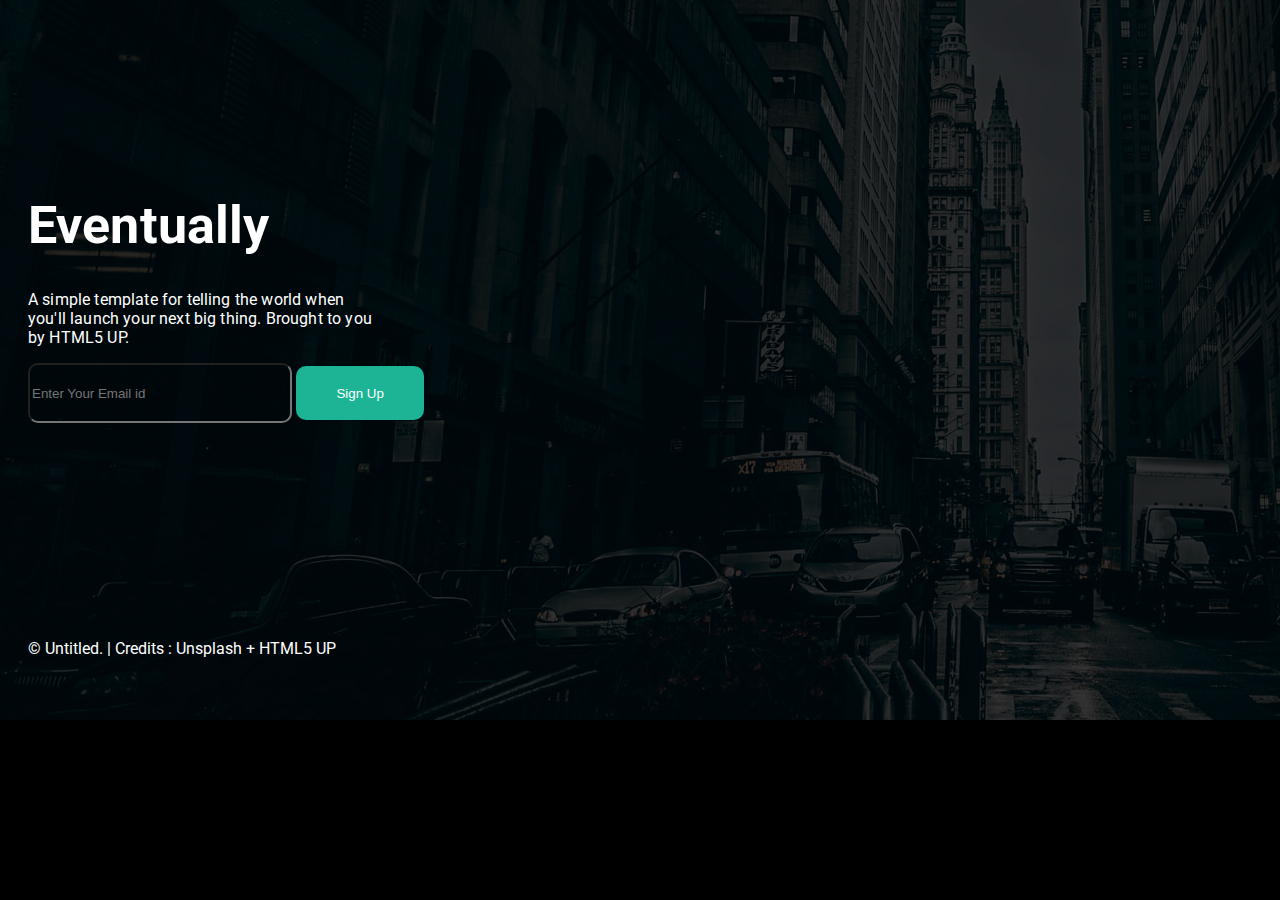
<file: HTML_CSS/Landing_Page/index.html>
<!-- @format -->

<!DOCTYPE html>
<html lang="en">
  <head>
    <meta charset="UTF-8" />
    <meta http-equiv="X-UA-Compatible" content="IE=edge" />
    <meta name="viewport" content="width=device-width, initial-scale=1.0" />
    <title>codedamn Project</title>
    <link
      rel="stylesheet"
      href="https://cdnjs.cloudflare.com/ajax/libs/font-awesome/6.1.1/css/all.min.css"
      integrity="sha512-KfkfwYDsLkIlwQp6LFnl8zNdLGxu9YAA1QvwINks4PhcElQSvqcyVLLD9aMhXd13uQjoXtEKNosOWaZqXgel0g=="
      crossorigin="anonymous"
      referrerpolicy="no-referrer"
    />
    <link rel="stylesheet" href="style.css" />
  </head>
  <body>
    <!-- start writing your code -->
    <div class="bgimg">
      <img src="./assets/images/bg.jpg" alt="" />
    </div>
    <div class="main">
      <div class="main_body">
        <div>
          <h1>Eventually</h1>
          <p>
            A simple template for telling the world when you'll launch your next
            big thing. Brought to you by HTML5 UP.
          </p>
        </div>
        <div class="input">
          <input type="email" name="" placeholder="Enter Your Email id" id="" />
          <button type="submit">Sign Up</button>
        </div>
      </div>
    </div>
    <div class="footer">
      <i class="fa-brands fa-twitter"></i>
      <i class="fa-brands fa-instagram"></i>
      <i class="fa-brands fa-github"></i>
      <i class="fa-regular fa-envelope"></i>
      <p>© Untitled. | Credits : Unsplash + HTML5 UP</p>
    </div>
  </body>
</html>
</file>
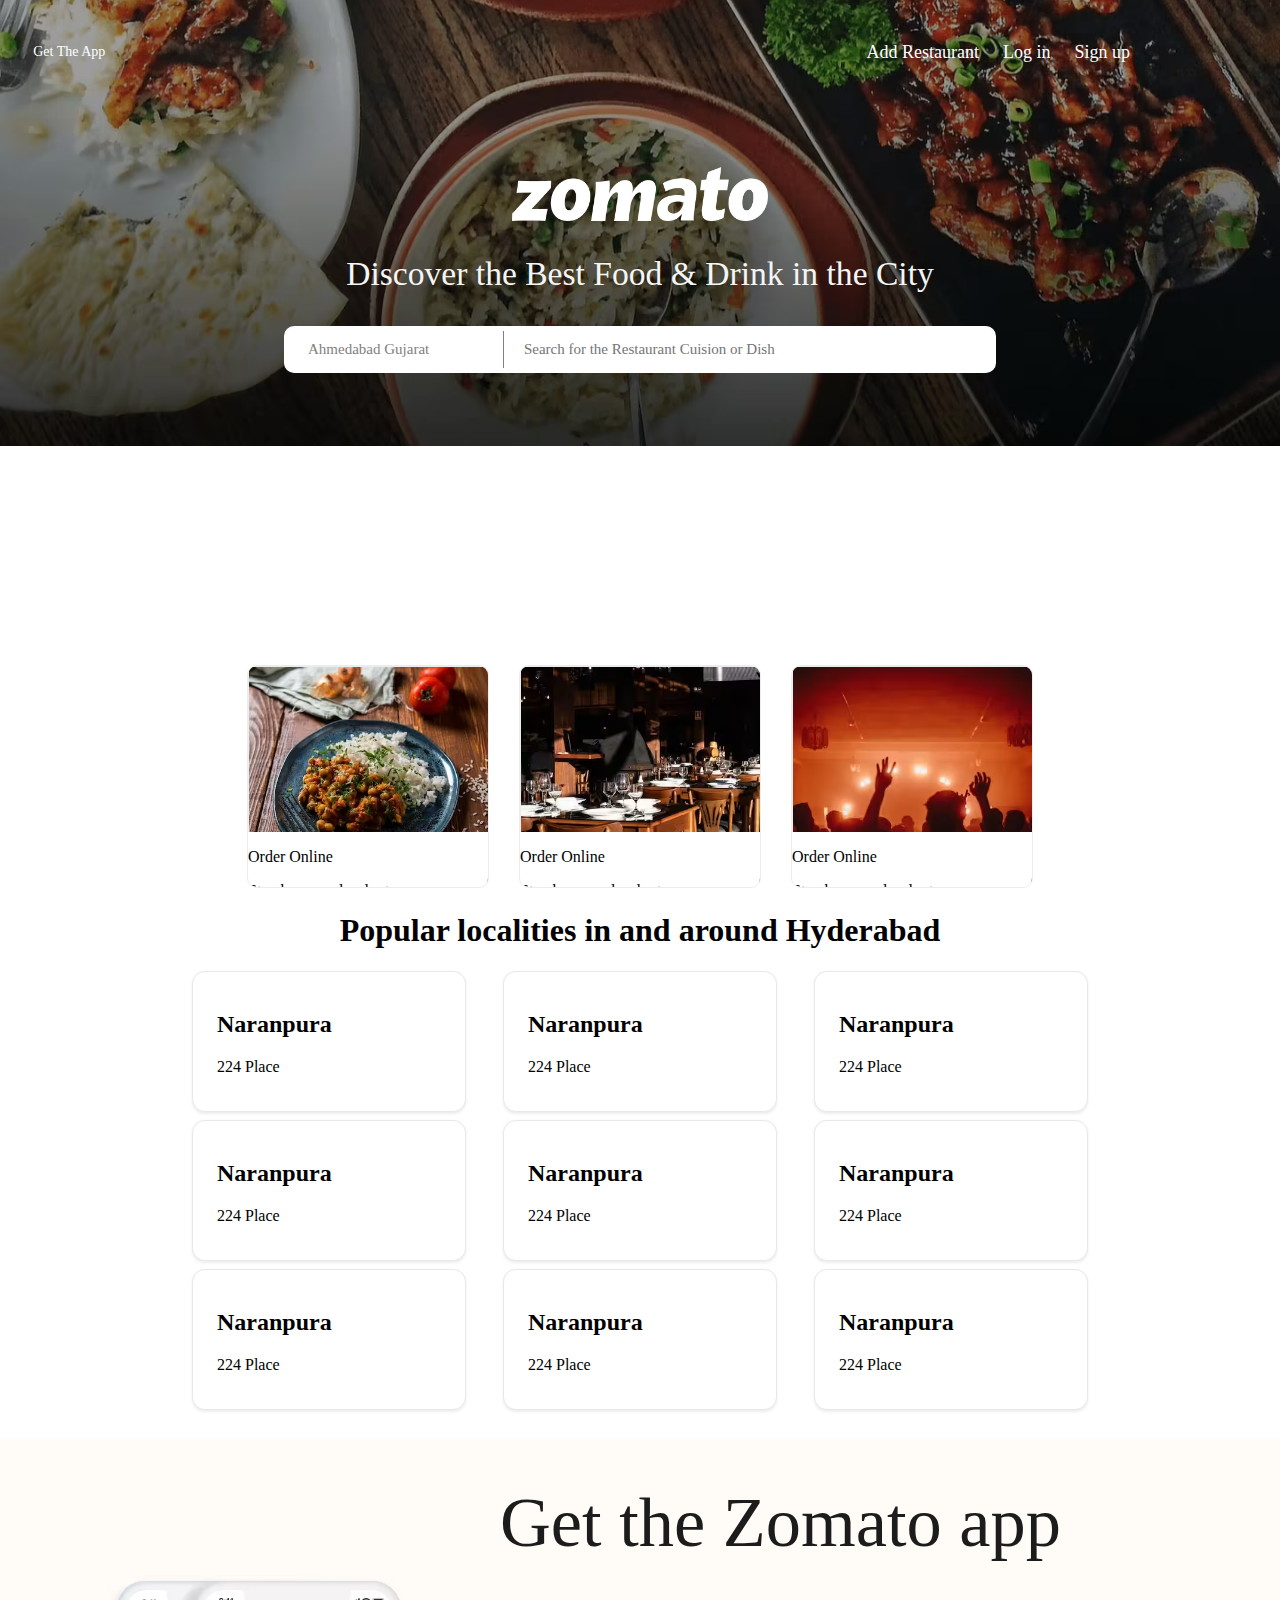
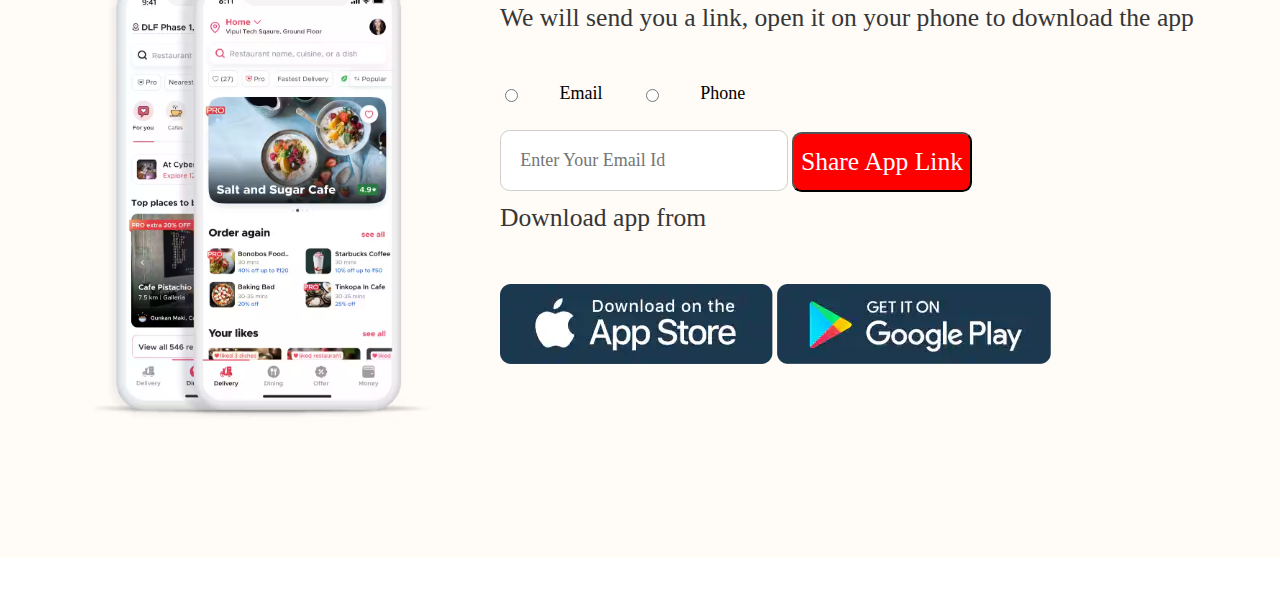
<file: HTML_CSS/Zomato Clone/index.html>
<!-- @format -->

<!DOCTYPE html>
<html lang="en">
  <head>
    <meta charset="UTF-8" />
    <meta name="viewport" content="width=device-width, initial-scale=1.0" />
    <title>Zomate Clone</title>
    <link
      rel="shortcut icon"
      href="./assets/images/Favicon.png"
      type="image/x-icon"
    />
    <link rel="stylesheet" href="style.css" />
    <link
      rel="stylesheet"
      href="https://cdnjs.cloudflare.com/ajax/libs/font-awesome/6.1.1/css/all.min.css"
      integrity="sha512-KfkfwYDsLkIlwQp6LFnl8zNdLGxu9YAA1QvwINks4PhcElQSvqcyVLLD9aMhXd13uQjoXtEKNosOWaZqXgel0g=="
      crossorigin="anonymous"
      referrerpolicy="no-referrer"
    />
  </head>
  <body>
    <!-- HEADER -->
    <header>
      <div class="nav">
        <div class="nav-bar-left">
          <li><i class="fa-solid fa-mobile"></i></li>
          <li><p>Get The App</p></li>
        </div>
        <ul class="nav-bar-right">
          <li>Add Restaurant</li>
          <li>Log in</li>
          <li>Sign up</li>
        </ul>
      </div>
      <div class="head">
        <img
          src="./assets/images/Zomato-Logo.png"
          alt="logo"
          class="logo"
          srcset=""
        />
        <h3>Discover the Best Food & Drink in the City</h3>
        <div class="search">
          <div class="search-item">
            <i class="fas fa-map-marker-alt"></i>
            <p>Ahmedabad Gujarat</p>
            <i class="fa-solid fa-caret-down"></i>
          </div>
          <div class="search-item">
            <i class="fa-solid fa-search"></i>
            <input
              type="text"
              name=""
              id=""
              placeholder="Search for the Restaurant Cuision or Dish"
            />
          </div>
        </div>
      </div>
      <div class="header_img">
        <img src="./assets/images/BackGround.png" alt="bg-img" srcset="" />
      </div>
    </header>
    <section>
      <div class="body_first">
        <div class="body_card1">
          <img src="./assets/images/Online-Food.png" alt="" />
          <div class="body_card1_body">
            <p>Order Online</p>
            <p>Stay home and order to your doorstep</p>
          </div>
        </div>
        <div class="body_card1">
          <img src="./assets/images/Dine-Out.png" alt="" />
          <div class="body_card1_body">
            <p>Order Online</p>
            <p>Stay home and order to your doorstep</p>
          </div>
        </div>
        <div class="body_card1">
          <img src="./assets/images/Night-Life.png" alt="" />
          <div class="body_card1_body">
            <p>Order Online</p>
            <p>Stay home and order to your doorstep</p>
          </div>
        </div>
      </div>
      <div class="body_last">
        <h1>Popular localities in and around Hyderabad</h1>
        <div class="body_last2">
          <div class="body_last1">
            <div>
              <h2>Naranpura</h2>
              <p>224 Place</p>
            </div>
            <i class="fa-solid fa-caret-right"></i>
          </div>
          <div class="body_last1">
            <div>
              <h2>Naranpura</h2>
              <p>224 Place</p>
            </div>
            <i class="fa-solid fa-caret-right"></i>
          </div>
          <div class="body_last1">
            <div>
              <h2>Naranpura</h2>
              <p>224 Place</p>
            </div>
            <i class="fa-solid fa-caret-right"></i>
          </div>
          <div class="body_last1">
            <div>
              <h2>Naranpura</h2>
              <p>224 Place</p>
            </div>
            <i class="fa-solid fa-caret-right"></i>
          </div>
          <div class="body_last1">
            <div>
              <h2>Naranpura</h2>
              <p>224 Place</p>
            </div>
            <i class="fa-solid fa-caret-right"></i>
          </div>
          <div class="body_last1">
            <div>
              <h2>Naranpura</h2>
              <p>224 Place</p>
            </div>
            <i class="fa-solid fa-caret-right"></i>
          </div>
          <div class="body_last1">
            <div>
              <h2>Naranpura</h2>
              <p>224 Place</p>
            </div>
            <i class="fa-solid fa-caret-right"></i>
          </div>
          <div class="body_last1">
            <div>
              <h2>Naranpura</h2>
              <p>224 Place</p>
            </div>
            <i class="fa-solid fa-caret-right"></i>
          </div>
          <div class="body_last1">
            <div>
              <h2>Naranpura</h2>
              <p>224 Place</p>
            </div>
            <i class="fa-solid fa-caret-right"></i>
          </div>
        </div>
        </div>
    </section>
    <section>
      <div class="footer">
        <div class="footer-1">
          <img src="./assets/images/Iphone.png" alt="" />
        </div>
        <div class="footer-right">
          <h2>Get the Zomato app</h2>
          <p>
            We will send you a link, open it on your phone to download the app
          </p>
          <div class="footer_radio">
            <input type="radio" id="Email" name="Email-phone" value="Email" />
            <label for="html">Email</label>
            <input type="radio" name="Email-phone" id="Phone" value="Phone" />
            <label for="Phone">Phone</label>
          </div>
          <div class="footer-input">
            <input type="text" placeholder="Enter Your Email Id" />
            <button type="submit">Share App Link</button>
          </div>
          <div class="app_logo">
            <p>Download app from</p>
            <img src="./assets/images/App-Store.png" alt="" srcset="" />
            <img src="./assets/images/Google-Play.png" alt="" />
          </div>
        </div>
      </div>
    </section>
  </body>
</html>
</file>
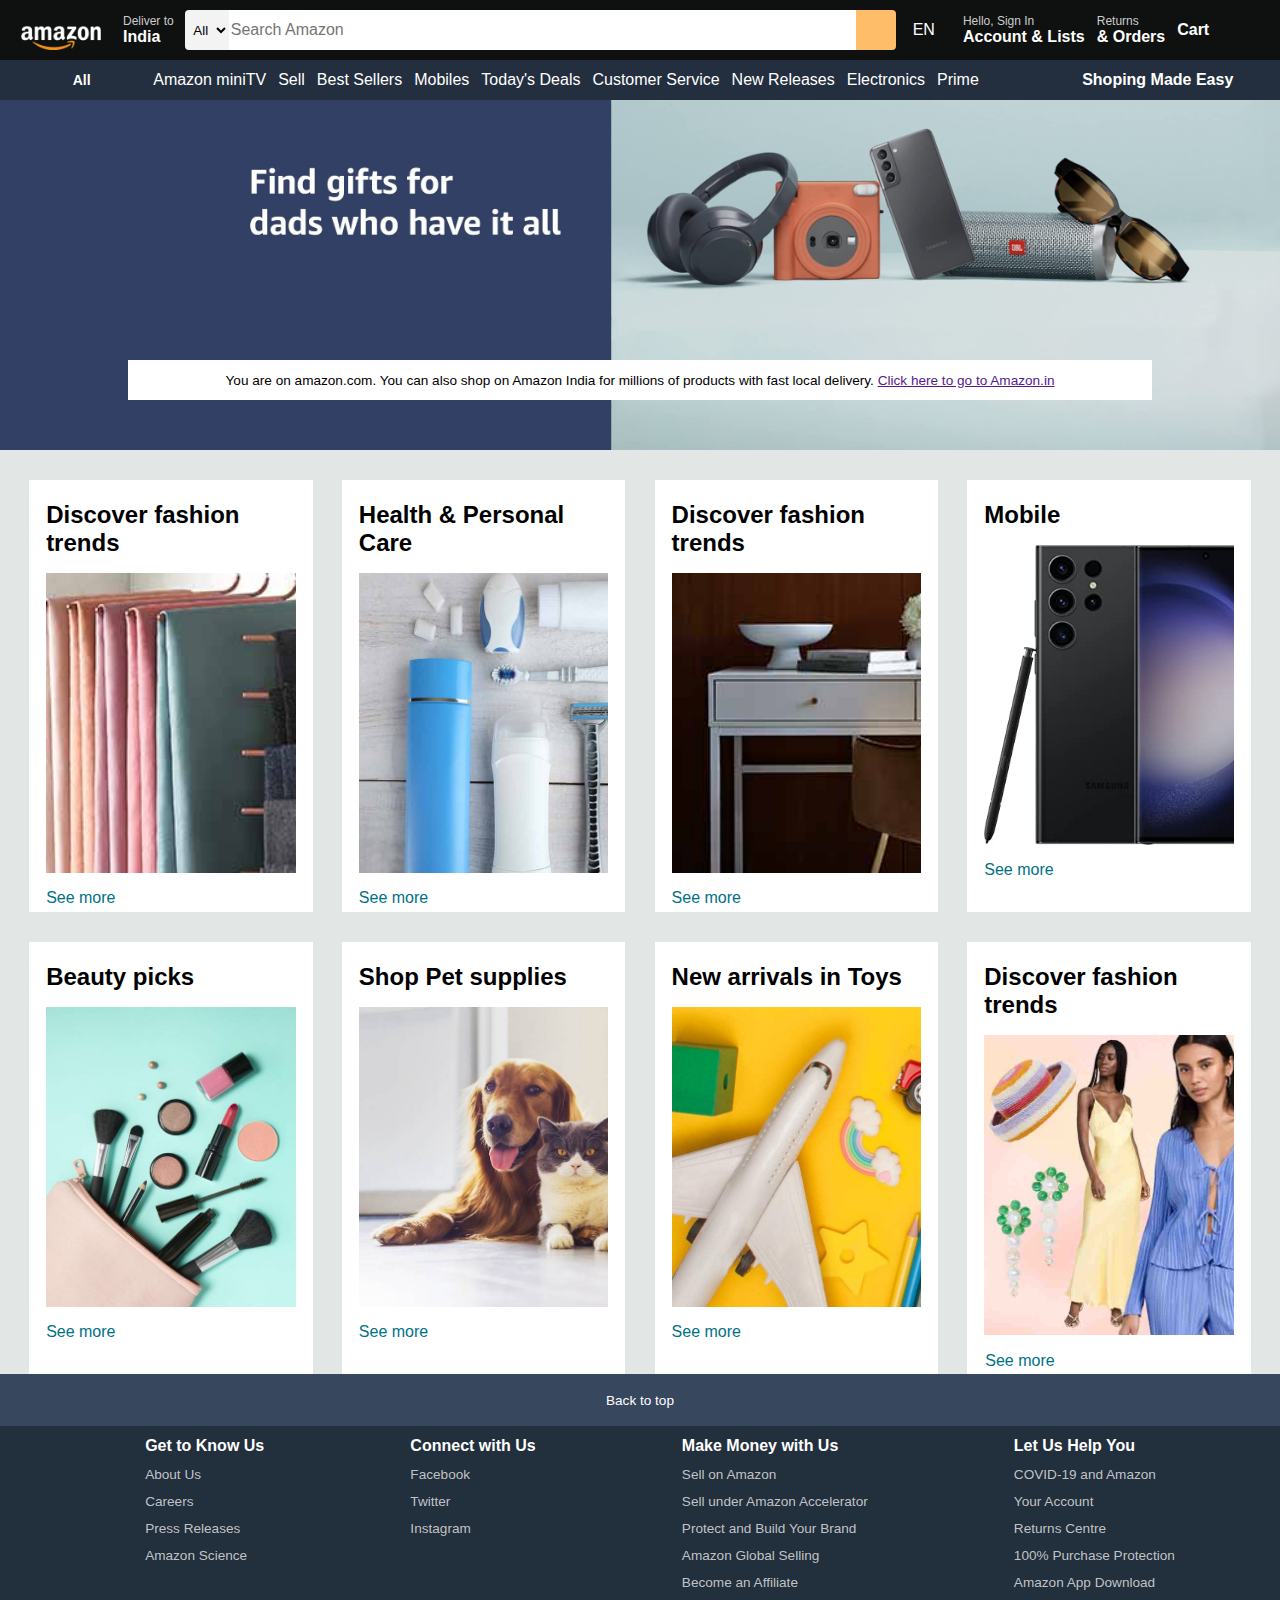
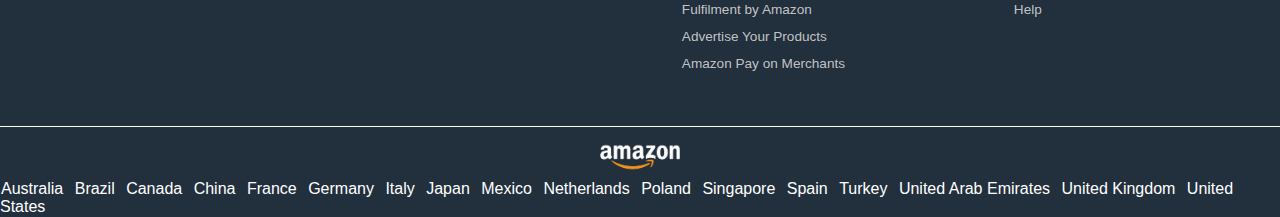
<file: HTML_CSS_JAVASCRIPT/Amazon Clone/index.html>
<!-- @format -->

<!DOCTYPE html>
<html lang="en">
  <head>
    <meta charset="UTF-8" />
    <meta name="viewport" content="width=device-width, initial-scale=1.0" />
    <title>Amazon</title>
    <link rel="stylesheet" href="style.css" />
    <link
      rel="stylesheet"
      href="https://cdnjs.cloudflare.com/ajax/libs/font-awesome/6.4.0/css/all.min.css"
      integrity="sha512-iecdLmaskl7CVkqkXNQ/ZH/XLlvWZOJyj7Yy7tcenmpD1ypASozpmT/E0iPtmFIB46ZmdtAc9eNBvH0H/ZpiBw=="
      crossorigin="anonymous"
      referrerpolicy="no-referrer"
    />
  </head>
  <body>
    <header>
      <div class="navbar">
        <div class="nav-left">
          <div class="nav-logo border">
            <div class="logo"></div>
          </div>
          <div class="nav-address border">
            <div>
              <i class="fa-solid fa-location-dot"></i>
            </div>

            <div class="add-icon">
              <p class="nav-add1">Deliver to</p>

              <p class="nav-add2">India</p>
            </div>
          </div>
        </div>
        <div class="nav-fill">
          <div class="nav-search">
            <select class="nav-search-select">
              <option>All</option>
            </select>
            <input
              type="search"
              name=""
              class="nav-search-input"
              id=""
              placeholder="Search Amazon"
            />
            <div class="nav-search-icon">
              <i class="fa-solid fa-magnifying-glass"></i>
            </div>
          </div>
        </div>
        <div class="nav-right">
          <div class="nav-right-flg border">
            <div>
              <i class="far fa-flag"></i>
            </div>
            <div>EN</div>
            <div><i class="fa-solid fa-caret-down"></i></div>
          </div>
          <div class="nav-right-user border">
            <div class="nav-add1">
              <p><span>Hello, Sign In</span></p>
            </div>
            <div class="nav-right-user-1">
              <p class="nav-add2"><span>Account & Lists</span></p>
              <i class="fa-solid fa-caret-down"></i>
            </div>
          </div>
          <div class="nav-right-user border">
            <div class="nav-add1">
              <p><span>Returns</span></p>
            </div>
            <div class="nav-right-user-1">
              <p class="nav-add2"><span>& Orders</span></p>
              <i class="fa-solid fa-caret-down"></i>
            </div>
          </div>
          <div class="nav-cart border">
            <i class="fa-solid fa-cart-shopping"></i>
            <p class="nav-add2"><span>Cart</span></p>
          </div>
        </div>
      </div>
      <div class="nav-penal">
        <div class="main-nav-left border">
          <i class="fa-solid fa-bars"></i>
          <span class="menu">All</span>
        </div>
        <div class="main-nav-fill">
          <a class="border">Amazon miniTV</a>
          <a class="border">Sell</a>
          <a class="border">Best Sellers</a>
          <a class="border">Mobiles</a>
          <a class="border">Today's Deals</a>
          <a class="border">Customer Service</a>
          <a class="border">New Releases</a>
          <a class="border">Electronics</a>
          <a class="border">Prime</a>
        </div>
        <div class="main-nav-right">
          <a>Shoping Made Easy</a>
        </div>
      </div>
    </header>
    <div class="hero-section">
      <div class="hero-message">
        <p>
          You are on amazon.com. You can also shop on Amazon India for millions
          of products with fast local delivery.
          <a href="">Click here to go to Amazon.in</a>
        </p>
      </div>
    </div>
    <div class="shop-section">
      <div class="box border">
        <div class="box-contant">
          <h2>Discover fashion trends</h2>
          <div
            class="box-img"
            style="background-image: url('./image/box1_image.jpg')"
          ></div>
          <p>See more</p>
        </div>
      </div>
      <div class="box border">
        <div class="box-contant">
          <h2>Health & Personal Care</h2>
          <div
            class="box-img"
            style="background-image: url('./image/box2_image.jpg')"
          ></div>
          <p>See more</p>
        </div>
      </div>
      <div class="box border">
        <div class="box-contant">
          <h2>Discover fashion trends</h2>
          <div
            class="box-img"
            style="background-image: url('./image/box3_image.jpg')"
          ></div>
          <p>See more</p>
        </div>
      </div>
      <div class="box border">
        <div class="box-contant">
          <h2>Mobile</h2>
          <div
            class="box-img"
            style="background-image: url('./image/box4_image.jpg')"
          ></div>
          <p>See more</p>
        </div>
      </div>
      <div class="box border">
        <div class="box-contant">
          <h2>Beauty picks</h2>
          <div
            class="box-img"
            style="background-image: url('./image/box5_image.jpg')"
          ></div>
          <p>See more</p>
        </div>
      </div>
      <div class="box border">
        <div class="box-contant">
          <h2>Shop Pet supplies</h2>
          <div
            class="box-img"
            style="background-image: url('./image/box6_image.jpg')"
          ></div>
          <p>See more</p>
        </div>
      </div>
      <div class="box border">
        <div class="box-contant">
          <h2>New arrivals in Toys</h2>
          <div
            class="box-img"
            style="background-image: url('./image/box7_image.jpg')"
          ></div>
          <p>See more</p>
        </div>
      </div>
      <div class="box border">
        <div class="box-contant">
          <h2>Discover fashion trends</h2>
          <div
            class="box-img"
            style="background-image: url('./image/box8_image.jpg')"
          ></div>
          <p class="border">See more</p>
        </div>
      </div>
    </div>
    <footer>
      <div class="foot-panel1 border">Back to top</div>
      <div class="foot-panel2">
        <ul>
          <p class="border">Get to Know Us</p>
          <a class="border">About Us</a>
          <a class="border">Careers</a>
          <a class="border">Press Releases</a>
          <a class="border">Amazon Science</a>
        </ul>
        <ul>
          <p class="border">Connect with Us</p>
          <a class="border">Facebook</a>
          <a class="border">Twitter</a>
          <a class="border">Instagram</a>
        </ul>
        <ul>
          <p class="border">Make Money with Us</p>
          <a class="border">Sell on Amazon</a>
          <a class="border">Sell under Amazon Accelerator</a>
          <a class="border">Protect and Build Your Brand</a>
          <a class="border">Amazon Global Selling</a>
          <a class="border">Become an Affiliate</a>
          <a class="border">Fulfilment by Amazon</a>
          <a class="border">Advertise Your Products</a>
          <a class="border">Amazon Pay on Merchants</a>
        </ul>
        <ul>
          <p class="border">Let Us Help You</p>
          <a class="border">COVID-19 and Amazon</a>
          <a class="border">Your Account</a>
          <a class="border">Returns Centre</a>
          <a class="border">100% Purchase Protection</a>
          <a class="border">Amazon App Download</a>
          <a class="border">Help</a>
        </ul>
      </div>
      <div class="foot-penal3">
        <div class="logo1 border"></div>
        <div class="foot-penal3a">
          <a class="border">Australia</a>
          <a class="border">Brazil </a>
          <a class="border">Canada </a>
          <a class="border">China </a>
          <a class="border">France </a>
          <a class="border">Germany </a>
          <a class="border">Italy </a>
          <a class="border">Japan </a>
          <a class="border">Mexico</a>
          <a class="border">Netherlands</a>
          <a class="border">Poland </a>
          <a class="border">Singapore </a>
          <a class="border">Spain </a>
          <a class="border">Turkey </a>
          <a class="border">United Arab Emirates</a>
          <a class="border">United Kingdom</a>
          <a class="border">United States</a>
        </div>
      </div>
    </footer>
  </body>
</html>
</file>
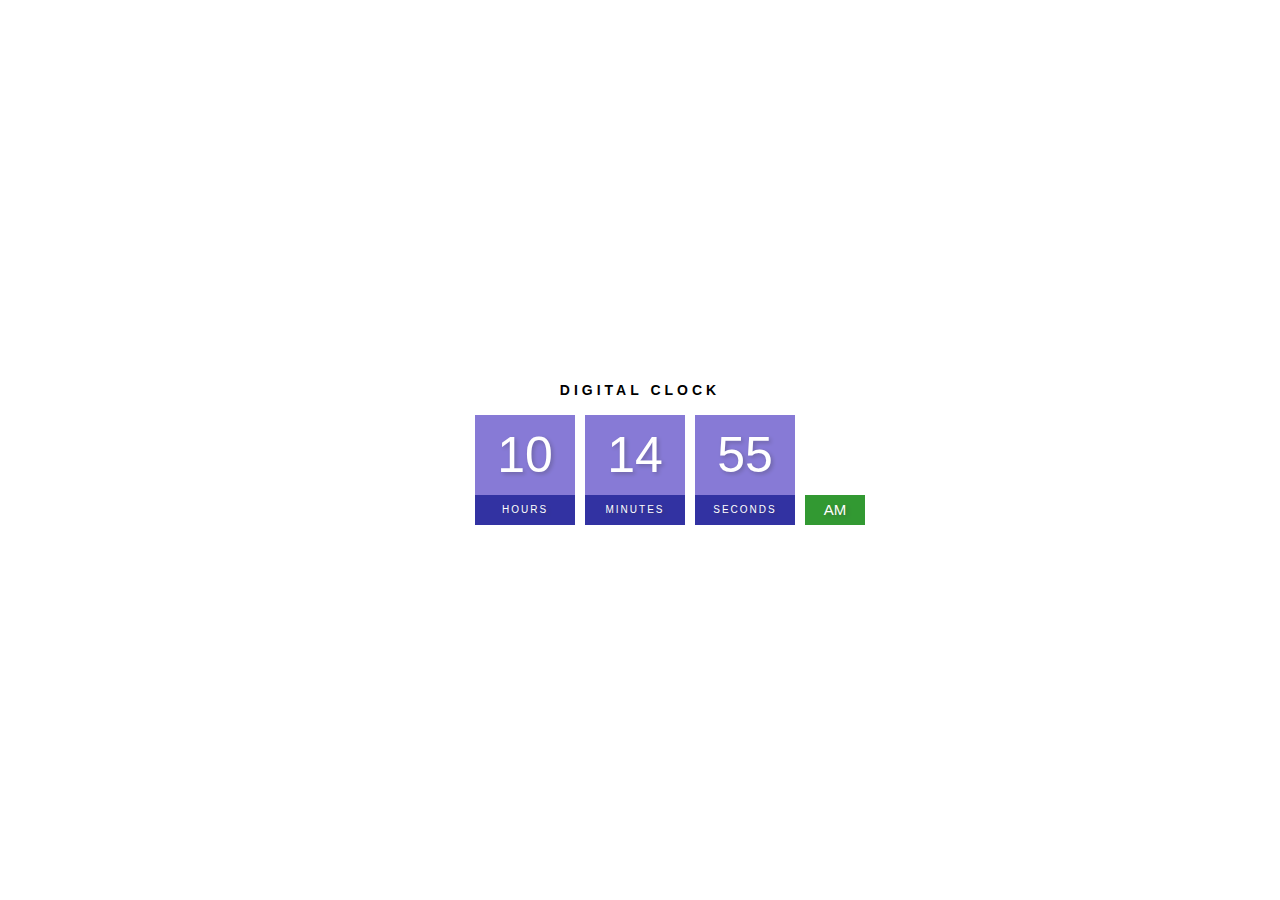
<file: HTML_CSS_JAVASCRIPT/Digital Clock/index.html>
<!-- @format -->
<!DOCTYPE html>
<html lang="en">
  <head>
    <meta charset="UTF-8" />
    <meta http-equiv="X-UA-Compatible" content="IE=edge" />
    <meta
      name="viewport"
      content="width=device-width,
     initial-scale=1.0"
    />
    <title>Digital Clock</title>
    <link rel="stylesheet" href="style.css" />
  </head>
  <body>
    <h2>Digital Clock</h2>
    <div class="clock">
      <div>
        <span id="hour">00</span>
        <span class="text">Hours</span>
      </div>
      <div>
        <span id="minuts">00</span>
        <span class="text">Minutes</span>
      </div>
      <div>
        <span id="seconds">00</span>
        <span class="text">Seconds</span>
      </div>
      <div>
        <span id="ampm">AM</span>
      </div>
    </div>
    <script src="index.js"></script>
  </body>
</html>
</file>
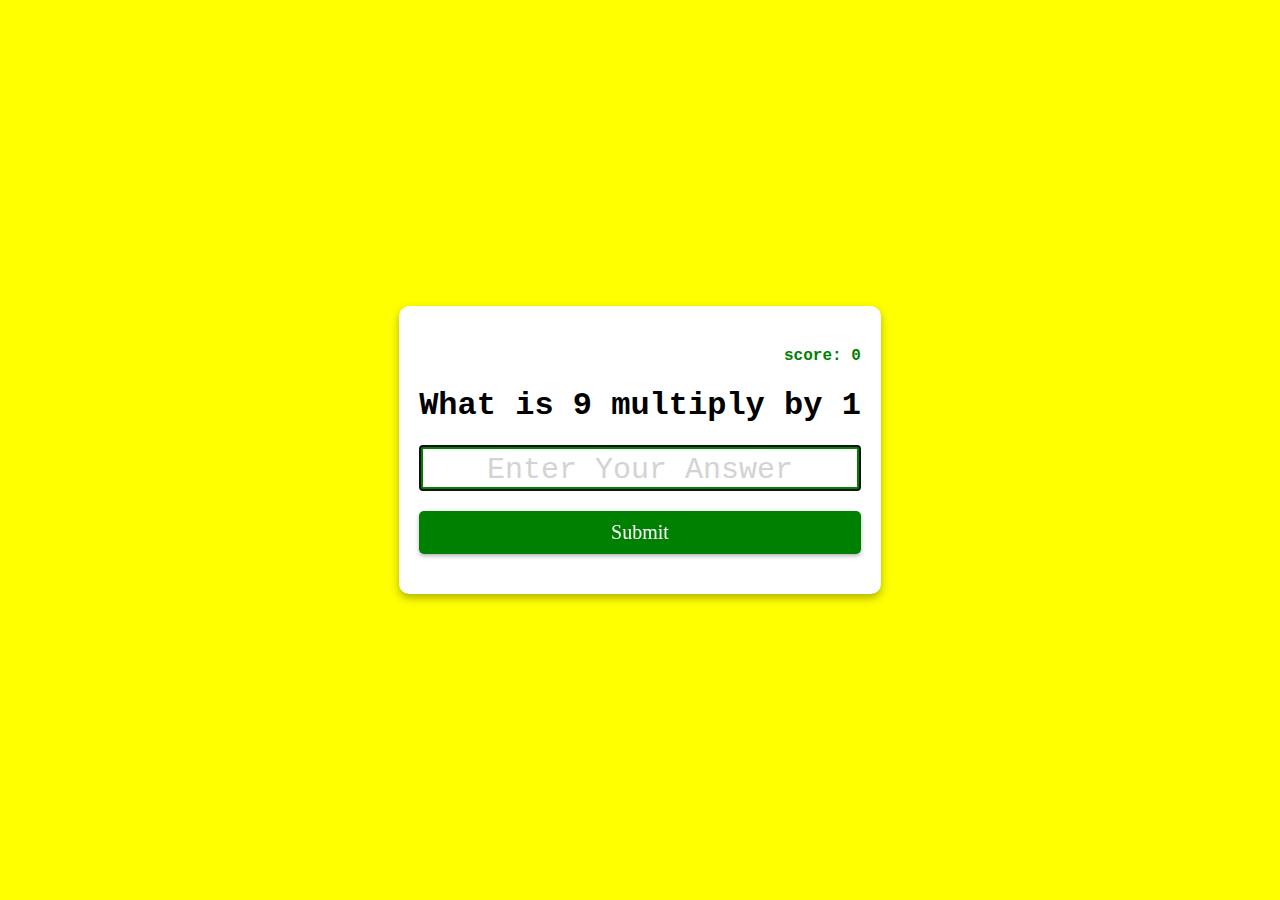
<file: HTML_CSS_JAVASCRIPT/Math Multiplication_App/index.html>
<!-- @format -->

<!DOCTYPE html>
<html lang="en">
  <head>
    <meta charset="UTF-8" />
    <meta http-equiv="X-UA-Compatible" content="IE=edge" />
    <meta name="viewport" content="width=device-width, initial-scale=1.0" />
    <title>Multiplication App</title>
    <link rel="stylesheet" href="style.css" />
  </head>
  <body>
    <form class="form" id="form">
      <h4 class="score" id="score">SCORE: 0</h4>
      <h1 id="question"></h1>
      <input
        type="text"
        class="input"
        id="input"
        placeholder="Enter Your Answer"
        autofocus
        autocomplete="off"
      />
      <button type="submit" class="btn" id="button">Submit</button>
    </form>
    <script src="index.js"></script>
  </body>
</html>
</file>
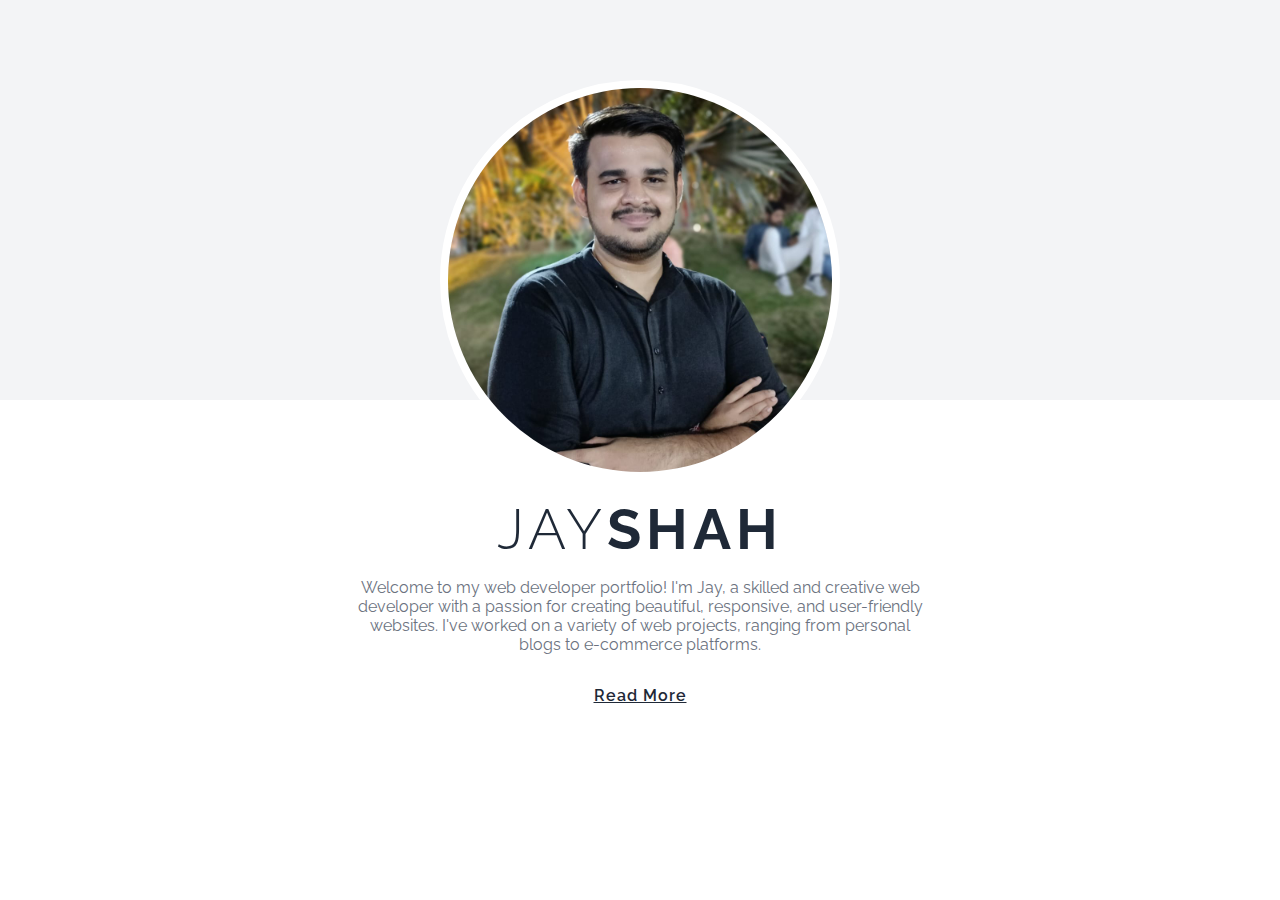
<file: HTML_CSS/Responsive_Portfolio/insex.html>
<!-- @format -->

<!DOCTYPE html>
<html lang="en">
  <head>
    <meta charset="UTF-8" />
    <meta name="viewport" content="width=device-width, initial-scale=1.0" />
    <link rel="stylesheet" href="style.css" />
    <title>Portfolio</title>
  </head>
  <body>
    <div class="background">
      <div class="image">
        <img src="assets/Profile Photo.jpg" alt="Profile" srcset="" />
      </div>
    </div>
    <div class="content">
      <h1 class="title"><span>JAY</span>SHAH</h1>
      <p class="subtitle">
        Welcome to my web developer portfolio! I'm Jay, a skilled and creative
        web developer with a passion for creating beautiful, responsive, and
        user-friendly websites. I've worked on a variety of web projects,
        ranging from personal blogs to e-commerce platforms.
      </p>
      <a href="#" class="read_more">Read More</a>
    </div>
  </body>
</html>
</file>
<file: HTML_CSS/Landing_Page/style.css>
@import url('https://fonts.googleapis.com/css2?family=Poppins:wght@100&family=Roboto&display=swap');

body {
    background-color: black;
    color: #ffff;
    font-family: 'Roboto', sans-serif;

}

.bgimg {
    position: absolute;
    z-index: -1;
    top: -20vh;
    left: -20vh;
    opacity: 0.20;

}

.bgimg img {
    object-fit: cover;
    max-height: 120vh
}

.footer {
    bottom: -20vh;
    position: relative;
    padding-left: 20px;
}

.main_body {
    display: flex;
    flex-direction: column;
    justify-content: center;
    position: relative;
    padding-top: 12%;
    padding-bottom: 20px;
    padding-left: 20px;
    width: 28%;
    letter-spacing: 0.01em;
    font-family: inherit;
}

.main_body h1 {
    font-weight: 65px;
    font-size: 52px;
}

.input {
    width: 100vw;
    padding-right: 15px;
}

.input button {
    background-color: #1cb495;
    color: #ffff;
    height: 6vh;
    width: 10vw;
    border: none;
    border-radius: 10px;
}

.input input {
    height: 6vh;
    width: 20vw;
    color: white;
    transform: none;
    background: transparent;
    border-radius: 10px;
    border: 2 solid white;

}
</file>
<file: HTML_CSS/Zomato Clone/style.css>
@import url('https://fonts.googleapis.com/css2?family=Poppins:wght@300;400;500;600;700;800&display=swap');

* {
    font-family: 'Poppins ,sans-serif';

}

body {
    margin: 0;
    padding: 0;
    text-decoration: none;
}

header {
    width: 100%;
    height: 70vh;
    overflow: hidden;
    position: relative;
    object-fit: cover;
    margin-bottom: 2rem;

}

.header_img {
    width: 100%;
    position: absolute;
    top: -20vh;
    z-index: -1;
}

.header_img img {
    width: 100%;
}

.nav {
    display: flex;
    flex-direction: row;
    justify-content: space-between;
    align-items: center;
    color: white;
    font-size: 1.5rem;
    margin: 0;
}

.nav-bar-left {

    padding: 30px;
    display: flex;
    align-items: center;
    gap: 0.2rem;
    font-size: 14px;
    list-style: none;
}

.nav-bar-right {
    padding-right: 150px;
    font-size: 18px;
    list-style: none;
    font-weight: lighter;
    display: flex;
    gap: 1.5rem;
}

.head {
    display: flex;
    justify-content: center;
    align-items: center;
    flex-direction: column;
    margin: 7vh;
    color: whitesmoke;
}

.logo {
    width: 20vw;
}

.head h3 {
    font-size: 2.1rem;
    font-weight: 400;
}

.search {
    display: flex;
    width: 55vw;
    align-items: center;

    border-radius: 10px;
    background-color: white;
    padding: 5px 4px;
    color: black;
}

.search .search-item {
    display: flex;
    margin-left: 10px;
    align-items: center;
}

.search .search-item p {
    color: gray;

    font-size: 15px;
    margin-right: 10px;
    margin: 10px;
}

.search .search-item input {
    outline: none;
    border: none;
    width: 200%;
    padding-left: 10px;
    font-size: 15px;
}

.search .search-item:first-child {
    width: 30%;
    color: #FF7E8B;

    border-right: 1px solid gray;
}

.search .search-item:last-child {
    width: 70%;
    color: #FF7E8B;

}

.body_first {
    max-width: 110rem;
    margin: 0px auto;
    display: flex;
    align-items: center;
    justify-content: center;

}

.body_card1 {
    position: relative;
    margin: 3px 15px;
    overflow: hidden;
    width: 15rem;
    border-radius: 10px;
    background: white;
    border: 1px solid rgb(236, 236, 236);
    cursor: pointer;


}

.body_card1.body_card1 img {
    width: 100%;
    height: 60%;

    border: 1px solid rgb(236, 236, 236);
    z-index: -1;

}

.body_card1_body {
    position: absolute;
    bottom: 0;
    align-items: center;
    border: 0 0 10px 10px;
    background-color: white;
    z-index: 2;
    justify-content: center;
    width: 100%;
    height: 25%;

}

.body_last {
    display: flex;
    align-items: center;
    justify-content: center;
    flex-direction: column;
}

.body_last2 {
    width: 70%;
    position: relative;
    display: flex;
    flex-wrap: wrap;
    padding-bottom: 10px;
    justify-content: space-between;
}

.body_last1 {
    display: flex;

    align-items: center;
    justify-content: space-between;
    width: 25%;
    padding: 1.2rem 1.5rem;
    border-radius: 0.8rem;
    background: rgb(255, 255, 255);
    border: 1px solid rgb(232, 232, 232);
    margin-bottom: 0.5rem;
    cursor: pointer;
    box-shadow: rgba(28, 28, 28, 0.08) 0px 1.42623px 2.85246px;
}



/* Footer */
.footer {
    display: flex;
    background-color: rgb(255, 251, 247);
    margin: 10px 0;
    justify-content: center;

}

.footer-1 {
    position: relative;
    max-width: 100%;
    width: 25rem;
    height: 45rem;
    overflow: hidden;
}

.footer-1 img {
    width: 100%;
    height: 100%;
    object-fit: contain;
    opacity: 1;
}

.footer-right {
    position: relative;
    top: 2.5rem;
    width: 45rem;
    margin-left: 2.5rem;
    flex-shrink: 0;
}

.footer-right h2 {
    color: rgb(28, 28, 28);
    margin: 0px 0px 1.5rem;
    font-weight: 500;
    font-size: 4.4rem;
    line-height: 5.6rem;
}

.footer-right p {
    font-size: 1.6rem;
    margin: 0px 0px 2.5rem;
    color: rgb(54, 54, 54);
    width: 100%;
    line-height: 3.2rem;

}

.footer_radio {
    display: flex;
    align-items: center;
    font-size: large;
    margin-bottom: 1.6rem;
    gap: 2.4rem;

}

.footer-input input {
    padding: 1.3rem 1.2rem;
    height: 3.8rem;
    background: rgb(255, 255, 255);
    border: 0.1rem solid rgb(207, 207, 207);
    font-size: 18px;
    width: 40%;
    outline: none;
    box-sizing: border-box;
    border-radius: 0.6rem;
    color: rgb(28, 28, 28);
}

.footer-input button {
    height: 3.8rem;
    width: 25%;
    font-size: 1.6rem;
    vertical-align: middle;
    border-radius: 0.6rem;
    background-color: red;
    color: white;
}

.app_log p {
    line-height: 1.5;
    margin: 0px 0px 1.5rem;
    color: rgb(156, 156, 156);
    font-size: 1.4rem;
}
</file>
<file: HTML_CSS_JAVASCRIPT/Amazon Clone/style.css>
* {
    margin: 0;
    font-family: Arial, Helvetica, sans-serif;
    border: border-box;
}

.navbar {
    height: 60px;
    background-color: #0f1111;
    color: white;
    display: flex;
    align-items: center;

}

.nav-left {
    display: flex;
    align-items: center;
    margin-left: 10px;
    justify-content: space-between;
}

.nav-fill {
    display: flex;
    align-items: center;
}

.nav-logo {
    height: 40px;
    width: 100px;
}

.logo {
    height: 40px;
    width: 100%;
    background-size: cover;
    line-height: 0;
    background-image: url("./image/amazon_logo.png");
}

.border {
    border: 1.5px solid transparent;
}

.border:hover {
    border: 1.5px solid white;
    cursor: pointer;
}

/*BOX 2 Style*/
.nav-add1 {
    font-size: 0.75rem;
    color: #cccccc;
}

.nav-add2 {
    font-size: 1rem;
    font-weight: 700;
}

.nav-address {
    display: flex;
    align-items: center;

}

.add-icon {
    margin: 10px;
}

/*NAV SERACH*/
.nav-search {
    display: flex;
    border-radius: 4px;
    width: 711px;
    height: 40px;

    justify-content: space-evenly;
}

.nav-search:hover {
    border: 2px orange solid;
}

.nav-search-select {
    background-color: #f3f3f3;
    border-top-left-radius: 4px;
    border-bottom-left-radius: 4px;
    width: 50px;
    text-align: center;
    border: none;

}

.nav-search-input {
    width: 100%;
    font-size: 1rem;
    border: none;
}

.nav-search-icon {
    width: 45px;
    display: flex;
    justify-content: center;
    align-items: center;
    font-size: 1.2rem;
    border: none;
    border-top-right-radius: 4px;
    border-bottom-right-radius: 4px;
    background-color: #febd68;
    color: black;

}

.nav-right {
    display: flex;
    align-items: center;
    justify-content: space-between;

}

.nav-right-flg {
    display: flex;
    align-items: center;
    margin: 10px;
    padding-right: 10px;
}

.nav-right-flg div{
    margin: 2px;
}

.nav-right-user-1 {
    display: flex;
    justify-content: space-between;
    padding-right: 10px;
}

.nav-cart i {
    font-size: 30px;
}

.nav-cart {
    display: flex;
    padding-right: 20px;

}

.nav-penal {
    background: #232f3e;
    height: 40px;
    color: white;
    padding: 0px 0px 0px 11px;
    display: flex;
    align-items: center;
    justify-content: space-evenly;

}

.main-nav-left {

    font-size: 14px;

    padding: 8px 9px;
    display: flex;


}

.fa-solid fa-bars {
    height: 17px;
    width: 14px;
    background-position: -172px;
}

.menu {
    font-family: inherit;
    font-weight: 700;
    padding-left: 5px;
    white-space: nowrap;
}

.main-nav-fill {
    display: flex;
    width: 70%;
    color: white;
    text-decoration: none;
    

}
.main-nav-fill a{
    margin: 5px;
}
.main-nav-right{
    font-size: 1rem;
    font-weight: 700;
}

.hero-section{
    background-image: url(./image/hero_image.jpg);
    background-size:cover ;
    height: 350px;
    display: flex;
    justify-content: center;
    align-items: flex-end;
    
}
.hero-message{
    background-color: white;
    height: 40px;
    width: 80%;
    display: flex;
 
    align-items: center;
    justify-content: center;
    font-size: 0.85rem;
    position: relative;
    bottom: 25px;
    margin-bottom: 25px;
}
.shop-section{
    display: flex;
    flex-wrap: wrap;
   justify-content: space-evenly;
   background-color: #e2e7e6;
}
.box{
    height: 400px;
   
    width: 22%;
    background-color: white;
    margin-top:30px ;
    padding: 20px 0px 10px;

}

.box-contant{
    margin-left: 1rem;
    margin-right: 1rem;
    
}

.box-img{
    height: 300px;
    background-size: cover;
    margin-top: 1rem;
    margin-bottom: 1rem;
}
.box-contant p{
    color: #007185;
}
.footer{
    margin-top: 15px;
}
.foot-panel1{
    background-color: #37475e;
    color: white;
    height: 50px;
    display: grid;
    align-items: center;
    justify-content: center;
    font-size: 0.85rem;
}
.foot-panel2{
    background-color: #222f3d;
    color: white;
    height: 300px;
    display: flex;
    justify-content: space-evenly;
}
ul a {
    display: block;
    font-size: 0.85rem;
    margin-top: 10px;
    color:#dddd ;
}
ul p{
    font-weight: 700;
    margin-top: 10px;
}
.foot-penal3{
    background-color: #222f3d;
    color: white;
    border-top: 0.5px solid white;
    height: 90px;
    display: flex;
    justify-content: center;
    align-items: center;
    flex-direction: column;
}
.logo1{
        background-image: url("./image/amazon_logo.png");
        background-size: cover;
        height: 50px;
        width: 100px;
}
.foot-penal3a a{
   margin-right: 5px;
   margin-bottom: 5px;
}
</file>
<file: HTML_CSS_JAVASCRIPT/Digital Clock/style.css>
/** @format */

body {
  margin: 0;
  font-family: sans-serif;
  display: flex;
  flex-direction: column;
  align-items: center;
  height: 100vh;
  justify-content: center;
  background: url("https://images.unsplash.com/photo-1465146344425-f00d5f5c8f07?ixlib=rb-4.0.3&ixid=MnwxMjA3fDB8MHxwaG90by1wYWdlfHx8fGVufDB8fHx8&auto=format&fit=crop&w=876&q=80");
background-size: cover;
overflow: hidden;
}
h2{
    text-transform: uppercase;
    letter-spacing: 4px;
    font-size: 14px;
    text-align: center;
}
.clock{
    display: flex;
}
.clock div{
    margin: 5px;;
    position: relative;
}
.clock span{
    width: 100px;
    height: 80px;
    background-color: slateblue;
    opacity: .8;
    color: white;
    display: flex;
    justify-content: center;
    align-items:center;
    font-size: 50px;
    text-shadow: 2px 2px 4px rgba(0, 0, 0, 0.3);
}
.clock .text{
    height: 30px;
    font-size: 10px;
    text-transform: uppercase;
    letter-spacing: 2px;
    background: darkblue;
    opacity: 0.8;
}
.clock #ampm{
    font-size: 15px;
    height: 30px;
    width: 60px;
    bottom: 0;
    position: absolute;
    background:green;
}
</file>
<file: HTML_CSS_JAVASCRIPT/Math Multiplication_App/style.css>
body{
    background-color: yellow;
    align-items: center;
    display: flex;
    justify-content: center;
    margin: 0;
    height: 100vh;
    text-align: center;
    font-family: 'Courier New', Courier, monospace;
}
.form{
    background-color: white;
    padding: 20px;
    box-shadow: 0 4px 8px rgba(0, 0, 0, 0.3);
    border-radius: 10px;
    margin: 10px;
}
.input{
    display: block;
    width: 100%;
    box-sizing: border-box;
    font-size: 30px;
    text-align: center;
    padding: 2px;
    border: solid 4px green;
    color: green;
}
.input::placeholder{
    color: lightgray;
    font-family: 'Courier New', Courier, monospace;
}
.btn{
    background-color: green;
    color: white;
    border:none;
    display: block;
    width: 100%;
    padding: 10px;
    font-size: 20px;
    font-family: cursive;
    margin: 20px 0;
    border-radius: 5px;
    box-shadow: 0 2px 4px rgba(0, 0, 0, .3); 
    cursor: pointer;
}
.btn:hover
{
    filter: brightness(0.9);
}
.score{
    color: green;
    text-align: right;
}
</file>
<file: HTML_CSS/Responsive_Portfolio/style.css>
@import url('https://fonts.googleapis.com/css2?family=Raleway:wght@300;400;700&display=swap');

  :root {
      --text-dark: #1f2937;
      --text-light: #6b7280;
      --extra-light: #f3f4f6;

  }

  * {
      padding: 0;
      margin: 0;
      box-sizing: border-box;
  }

  body {
      font-family: 'Raleway', sans-serif;
  }

  .background {
      height: 400px;
      background-color: var(--extra-light);
      position: relative;
      margin-bottom: 5rem;
  }

  .background .image {
      height: 400px;
      width: 400px;
      border-radius: 50%;
      border: 8px solid #ffffff;
      position: absolute;
      top: 50%;
      left: 50%;
      transform: translate(-50%, -30%);
      overflow: hidden;
  }

  .background img {
      width: 100%
  }

  .content {
      max-width: 600px;
      padding: 1rem;
      margin: auto;
      text-align: center;
  }

  .title {
      font-size: 3.5rem;
      font-weight: 700;
      letter-spacing: 5px;
      margin-bottom: 1rem;
      color: var(--text-dark);
  }

  .title span {
      font-weight: 300;
  }

  .subtitle {
      margin-bottom: 2rem;
      color: var(--text-light);
  }

  .read_more {
      letter-spacing: 1px;
      font-weight: 600;
      color: var(--text-dark);
  }

  @media screen and(width < 500px) {
      .background {
          height: 300px;
          margin-bottom: 3rem;
      }

      .background .image {
          height: 300px;
          width: 300px;
      }

      .title {
          font-size: 2.5rem;
      }
  }
</file>
